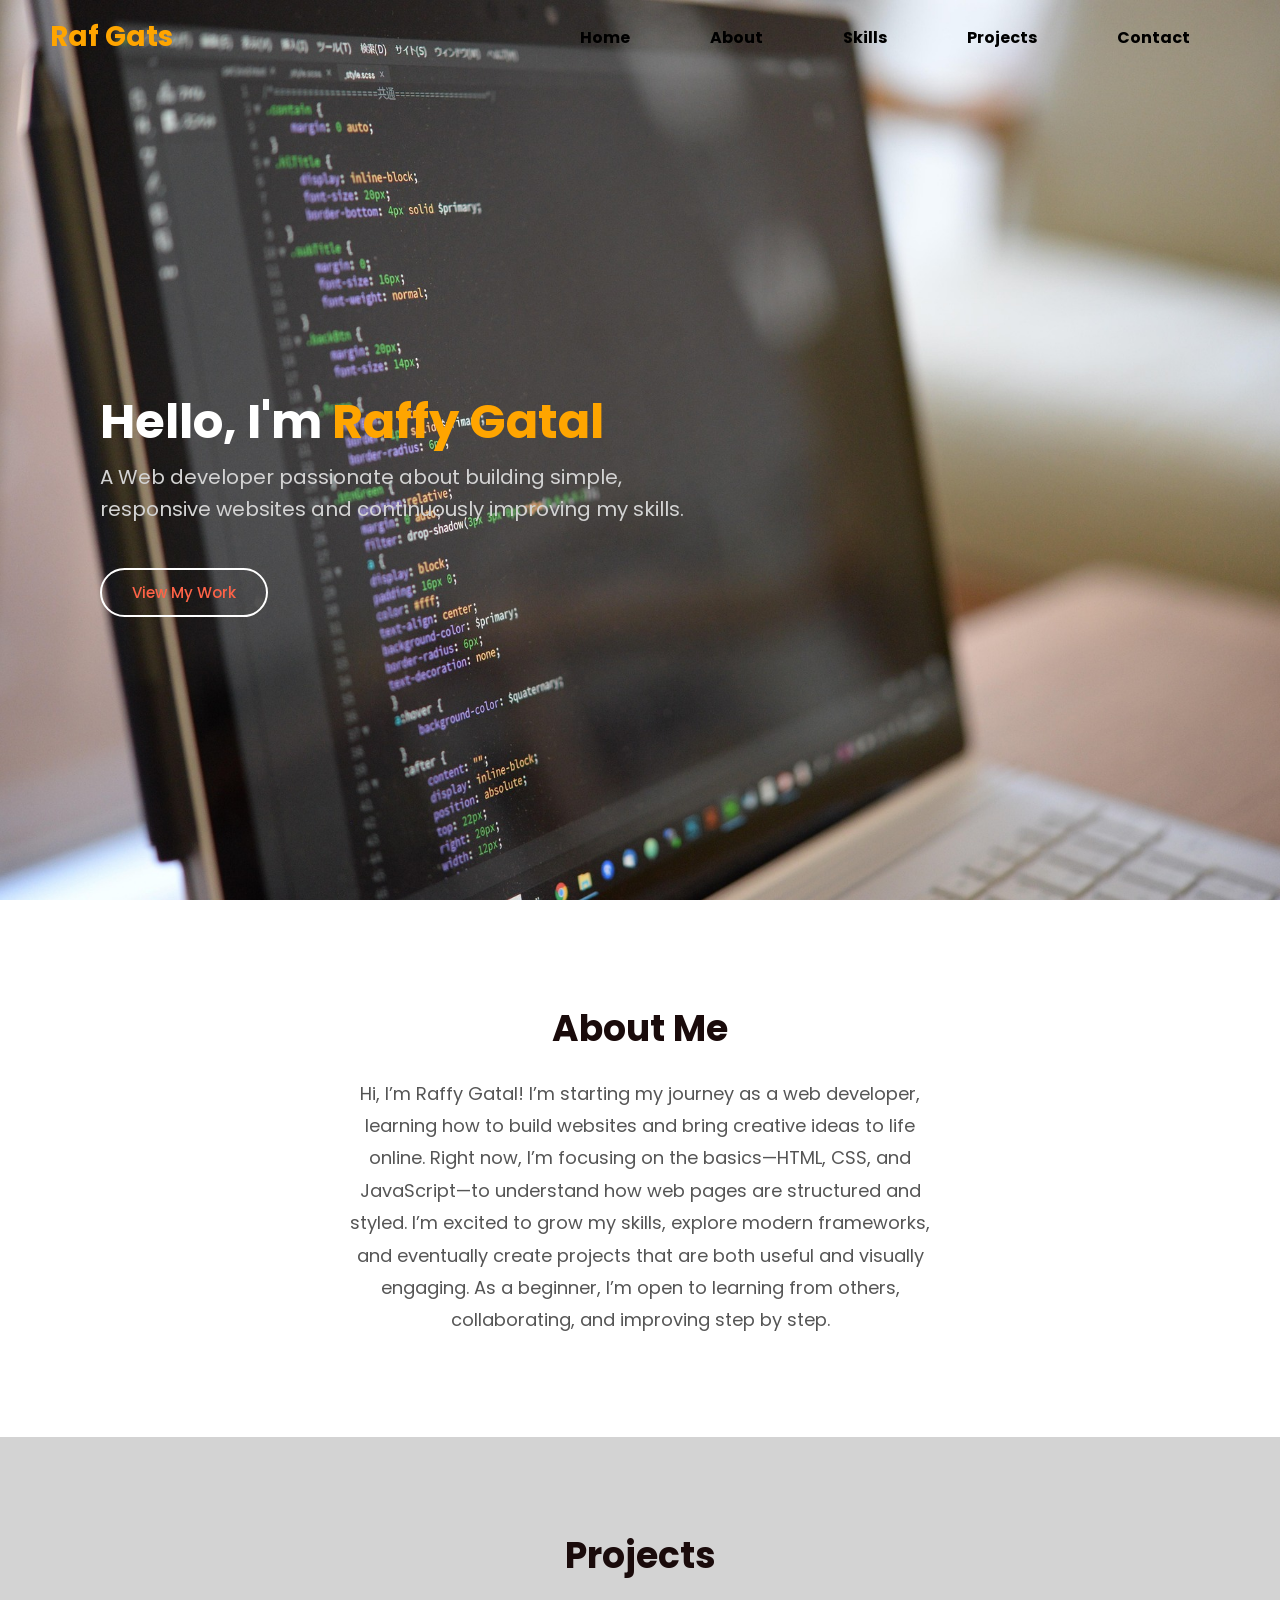
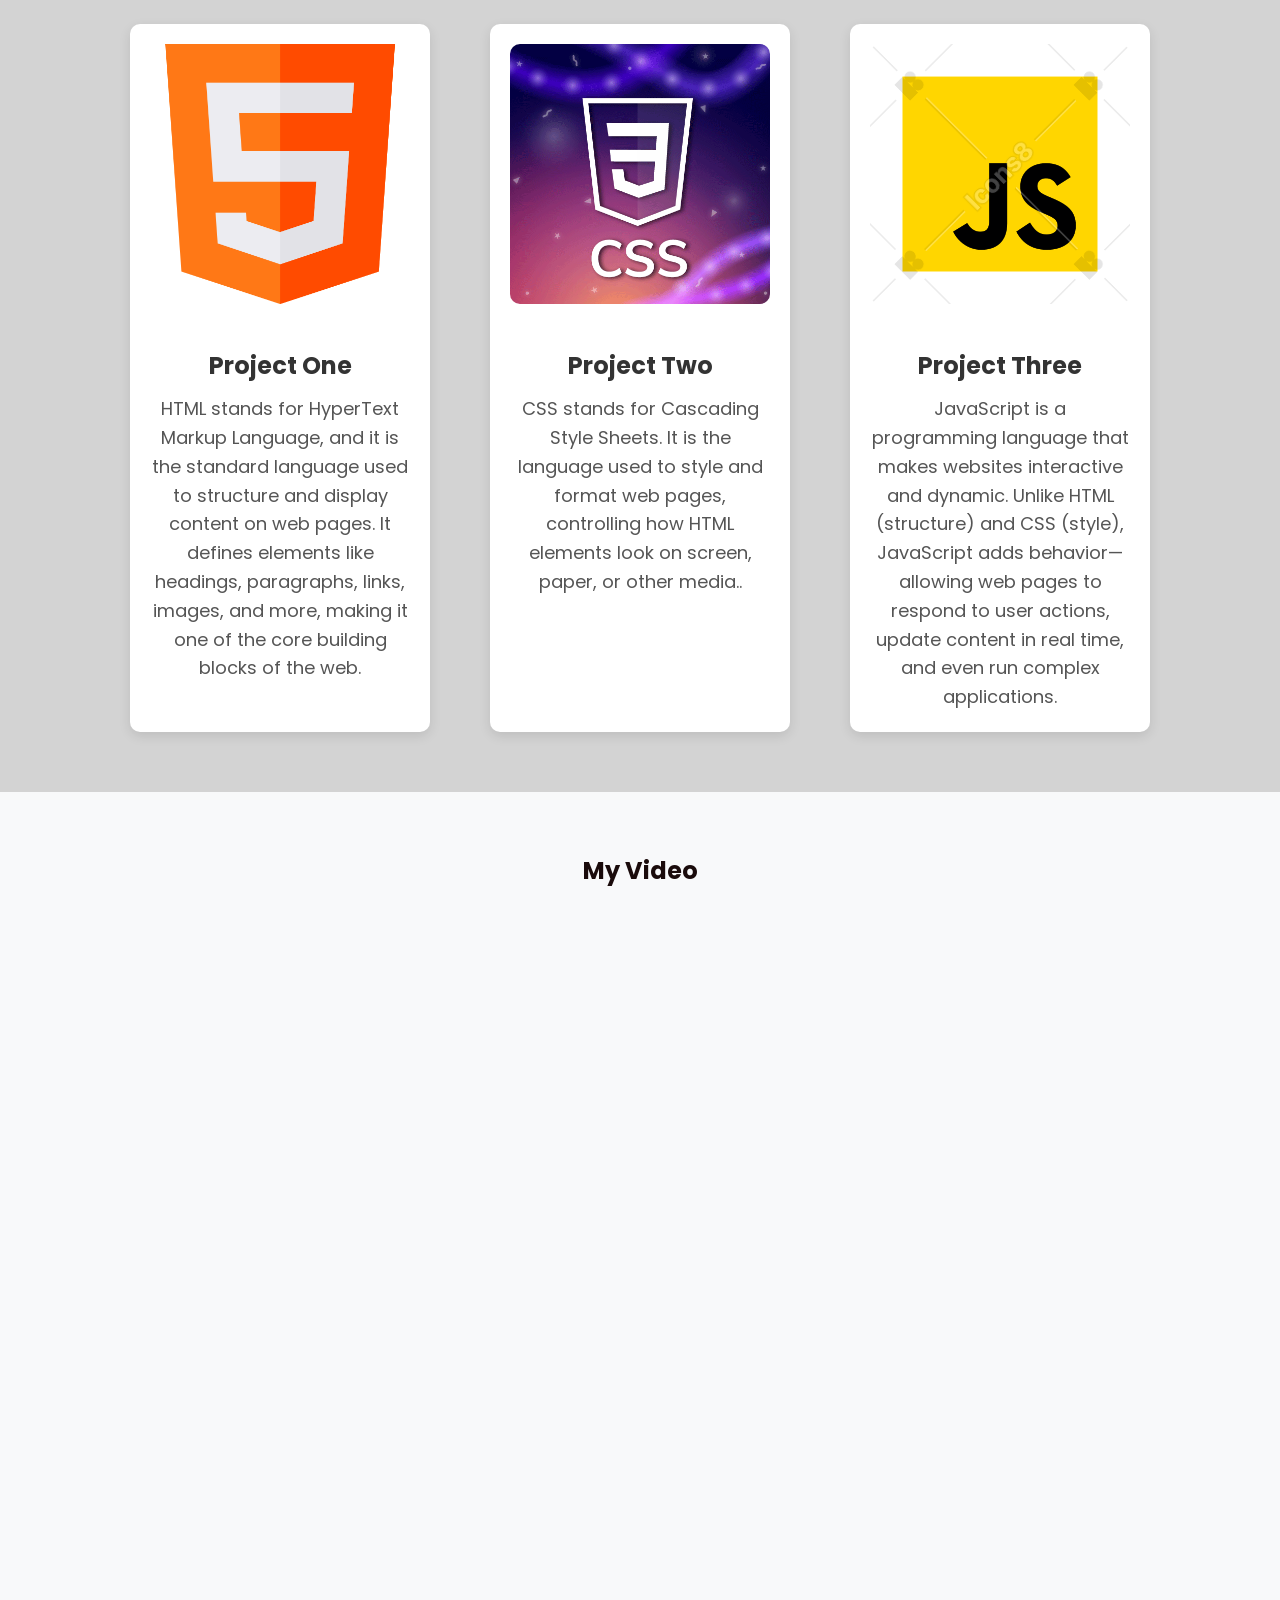
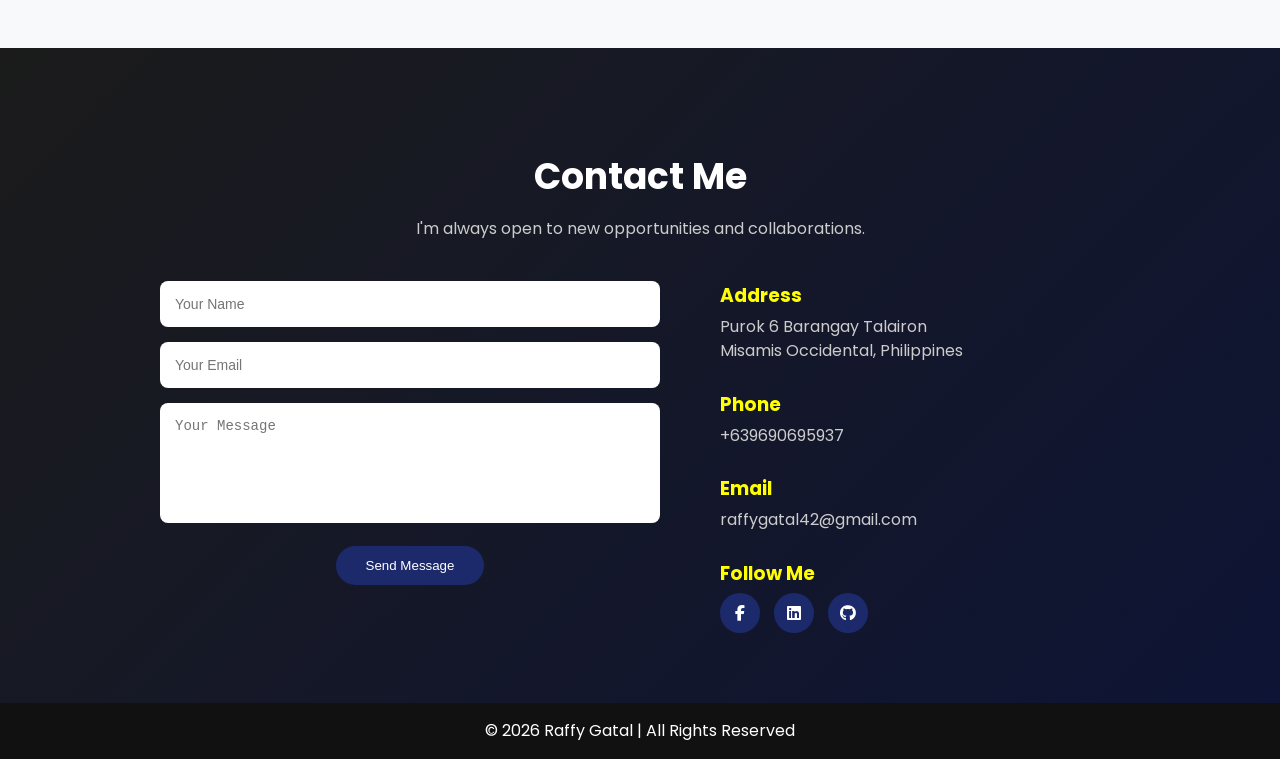
<file: index.html>
<!DOCTYPE html>
<html lang="en">
<head>
    <meta charset="UTF-8">
    <meta name="viewport" content="width=device-width, initial-scale=1.0">
    <meta http-equiv="X-UA-Compatible" content="ie=edge">
    <title>Advanced Portfolio | Raffy Gatal</title>
    <link rel="stylesheet" href="style.css">
    <link rel="stylesheet" href="https://cdnjs.cloudflare.com/ajax/libs/font-awesome/6.5.0/css/all.min.css">
    <link href="https://fonts.googleapis.com/css2?family=Poppins:wght@400;600;700&display=swap" rel="stylesheet">
</head>
<body>

            <!-- Navbar -->
    <nav class="navbar">
        <div class="logo">Raf Gats</div>
        <ul class="nav-links">
            <li><a href="#home">Home</a></li>
            <li><a href="#about">About</a></li>
            <li><a href="#skills">Skills</a></li>
            <li><a href="#projects">Projects</a></li>
            <li><a href="#contact">Contact</a></li>
        </ul>
    </nav>

            <!-- Hero Section -->
    <section id="home" class="hero-section"> <!-- home Section-->
        <div class="hero-content">
            <h1>Hello, I'm <span class="highlight">Raffy Gatal</span></h1>
            <p>A Web developer passionate about building simple, <br>responsive websites and continuously improving my skills.</p><br>
            <a href="#projects" class="btn">View My Work</a>
        </div>
    </section>

            <!-- About Section --> 
     <section id="about" class="about-section">
        <h2>About Me</h2>
        <p>Hi, I’m Raffy Gatal!  
    I’m starting my journey as a web developer, learning how to build websites and bring creative ideas to life online. Right now, I’m focusing on the basics—HTML, CSS, and JavaScript—to understand how web pages are structured and styled.
    I’m excited to grow my skills, explore modern frameworks, and eventually create projects that are both useful and visually engaging. As a beginner, I’m open to learning from others, collaborating, and improving step by step.</p>
    </section>

                <!-- Skills Section (hidden by default) -->
            <section id="skills" style="display:none;">
            <h2>My Skills</h2>
            <div class="skills-container">
            <div class="skill-card"><i class="fab fa-html5"></i><h3>HTML</h3></div>
            <div class="skill-card"><i class="fab fa-css3-alt"></i><h3>CSS</h3></div>
            <div class="skill-card"><i class="fab fa-js-square"></i><h3>JavaScript</h3></div>
            <div class="skill-card"><i class="fab fa-git-alt"></i><h3>Git & GitHub</h3></div>
            <div class="skill-card"><i class="fas fa-mobile-alt"></i><h3>Responsive Design</h3></div>
         </div>
        </section>

        <!-- Projects Section -->
    <section id="projects" class="projects-section">
        <h2>Projects</h2>
        <div class="project-cards">
            <div class="project-card">
                <img src="images/html.png" alt="Html">
                <h3>Project One</h3>
                <p>HTML stands for HyperText Markup Language, and it is the standard language used to structure and display content on web pages. It defines elements like headings, paragraphs, links, images, and more, making it one of the core building blocks of the web.</p>
            </div>
                <div class="project-card">
                <img src="images/css.png" alt="Css">
                <h3>Project Two</h3>
                <p>CSS stands for Cascading Style Sheets. It is the language used to style and format web pages, controlling how HTML elements look on screen, paper, or other media..</p>
            </div>
            <div class="project-card">
                <img src="images/javascript--v1.png" alt="Javascript">
                <h3>Project Three</h3>
                <p>JavaScript is a programming language that makes websites interactive and dynamic. Unlike HTML (structure) and CSS (style), JavaScript adds behavior—allowing web pages to respond to user actions, update content in real time, and even run complex applications.</p>
            </div>
        </div>
    </section>
        <section class="video-section">
  <h2>My Video</h2>
  <div class="video-container">
   <iframe 
   width="400" height="225" 
   src="https://www.youtube-nocookie.com/embed/gT0Lh1eYk78?start=22" 
   title="YouTube video player" 
   frameborder="0" 
   allow="accelerometer; autoplay; clipboard-write; encrypted-media; gyroscope; picture-in-picture; web-share" referrerpolicy="strict-origin-when-cross-origin" 
   allowfullscreen>
    </iframe>
  </div>
</section>


<!-- CONTACT SECTION -->
<section id="contact" class="contact-section">

  <h2>Contact Me</h2>
  <p>I'm always open to new opportunities and collaborations.</p>

  <div class="main-layout">

    <!-- LEFT / FORM -->
    <div class="center-section">
      <form class="contact-form">
        <input type="text" id="name" name="name" placeholder="Your Name" required>

        <input type="email" id="email" name="email" placeholder="Your Email" required>

        <textarea id="message" name="message" placeholder="Your Message" required></textarea>

        <button type="submit">Send Message</button>
      </form>
    </div>

    <!-- RIGHT / INFO -->
    <div class="right-section">
      <div class="contact-info">

        <div class="info-item">
          <h3>Address</h3>
          <p>Purok 6 Barangay Talairon</p>
          <p>Misamis Occidental, Philippines</p>
        </div>

        <div class="info-item">
          <h3>Phone</h3>
          <p>+639690695937</p>
        </div>

        <div class="info-item">
          <h3>Email</h3>
          <p>raffygatal42@gmail.com</p>
        </div>

        <div class="info-item social">
          <h3>Follow Me</h3>
          <a href="#"><i class="fa-brands fa-facebook-f"></i></a>
          <a href="#"><i class="fa-brands fa-linkedin"></i></a>
          <a href="#"><i class="fa-brands fa-github"></i></a>
        </div>

      </div>
    </div>

  </div>

</section>

<!-- FOOTER -->
<footer>
  <p>&copy; 2026 Raffy Gatal | All Rights Reserved</p>
</footer>
<script src="script.js"></script>
</body>
</html>
</file>
<file: style.css>
/* General Resets */
* {
    margin: 0;
    padding: 0;
    box-sizing: border-box;
}

body {
    font-family: 'Poppins', sans-serif;
    color: #1a0b0b;
    background-color: #f8f9fa;
    line-height: 1.6;
}

a {
    text-decoration: none;
    color: inherit;
    transition: color 0.3s ease;
}

a:hover {
    color: #0E1435;
}

/* Navbar */
.navbar {
    position: fixed;
    top: 0;
    width: 100%;
    background: transparent;
    padding: 15px 50px;
    display: flex;
    justify-content: space-between;
    align-items: center;
    z-index: 1000;
}

.logo {
    font-size: 28px;
    font-weight: 700;
    color: #FFA500;
}

.nav-links {
    list-style: none;
    display: flex;
}

.nav-links li {
    margin: 0 20px;
}

.nav-links a {
    color: #000;
    font-weight: 700;
    padding: 10px 20px;
    border-radius: 5px;
    transition: all 0.3s ease;
}

.nav-links a:hover {
    background-color: #0E1435  !important;
    color: #ffffff !important;
}

/* Hero Section */
.hero-section {
    background-image: url("images/wil-nard.jpg");
    background-size: cover;
    background-position: center;
    background-repeat: no-repeat;
    height: 100vh;
    color: #fff;
    display: flex;
    flex-direction: column;
    justify-content: center;
    align-items: flex-start;
    text-align: left;
    padding: 40px 0 0 100px; /* combine top padding and left */
    animation: fadeIn 2s ease-in;
}

.hero-content h1 {
    max-width: 600px;
    font-size: 48px;
    margin-left: 0;
    text-align: left;
    margin-top: 50px;
}

.hero-content .highlight {
    color:#FFA500;
}

.hero-content p {
    font-size: 20px;
    color: #D3D3D3;
    margin: 100px;
    margin-top: 3px;
    margin: 0 0 30px 0; /* top:0, bottom:30px */
}

.btn {
    background-color: transparent;      /* hollow inside */
    color: #FF6347;                   
    border: 2px solid #fff;          /* border line */
    border-radius: 50px;              
    padding: 12px 30px;
    font-size: 15px;              
    font-weight: 500;
    cursor: pointer;
    transition: all 0.3s ease;
}

.btn:hover {
    background-color:#1c2a6b;
    color: #ffffff;
     transform: translateY(-2px);
}

/* About Section */
.about-section {
    padding: 100px 20px;
    text-align: center;
    background-color: #fff;
}

.about-section h2 {
    font-size: 36px;
    font-weight: 700;
    margin-bottom: 20px;
    color: #1a0b0b;

}

.about-section p {
    max-width: 600px;
    margin: 0 auto;
    font-size: 18px;
    color: #555;
    line-height: 1.8;
}

/* Skills Section */
#skills {
    display: flex;
    flex-direction: column;
    align-items: center;  /* centers content horizontally */
    justify-content: center; /* optional: vertical centering inside section */
    text-align: center;  /* centers headings and text */
    padding: 80px 20px;
}

.skills-container {
    display: flex;
    flex-wrap: wrap;
    justify-content: center;  /* centers skill cards horizontally */
    gap: 30px; /* space between cards */
}

.skill-card {
    width: 150px;          /* smaller so they fit in center nicely */
    padding: 20px;
    background-color: #fff;
    border-radius: 10px;
    color: #007bff;
    text-align: center;
    box-shadow: 0 4px 10px rgba(0,0,0,0.1);
}

/* Projects Section */
.projects-section {
    padding: 60px 20px;           /* more top/bottom spacing */
    background-color:#D3D3D3;
    text-align: center;
}

/* Projects Section Title */
.projects-section h2 {
    margin-top: 30px;              /* space above the title */
    margin-bottom: 40px;           /* space below the title */
    font-size: 36px;
    font-weight: 700;
    text-align: center;
    color: #1a0b0b;
}

/* Project Cards Container */
.project-cards {
    display: flex;
    justify-content: center;
    flex-wrap: wrap;
    gap: 60px;                      /* space between cards */
}

/* Individual Project Card */
.project-card {
    background-color: #fff;
    padding: 20px;
    border-radius: 10px;
    width: 300px;
    flex: 0 1 300px;
    box-shadow: 0 4px 12px rgba(0, 0, 0, 0.1);
    transition: transform 0.3s ease, box-shadow 0.3s ease;
}

.project-card:hover {
    transform: translateY(-10px);
    box-shadow: 0 8px 20px rgba(0, 0, 0, 0.15);
}

/* Project Card Image */
.project-card img {
    width: 100%;
    border-radius: 10px;
    margin-bottom: 20px;
    transition: transform 0.3s ease;
}

.project-card:hover img {
    transform: scale(1.05);
}

/* Project Card Title */
.project-card h3 {
    font-size: 24px;
    margin: 15px 0 10px 0;          /* top/bottom spacing */
    color: #333;
}

/* Project Card Description */
.project-card p {
    font-size: 18px;
    color: #555;
    line-height: 1.6;
}
 /* Video Section */
.video-section {
    padding: 60px 20px;
    text-align: center;
}

.video-container {
    position: relative;
    width: 100%;
    max-width: 600px;   /* control size here */
    margin: 0 auto;
    padding-bottom: 56.25%; /* 16:9 ratio */
    height: 0;
}

.video-container iframe {
    position: absolute;
    top: 0;
    left: 0;
    width: 100%;
    height: 100%;
    border: none;
}
/* ===================== Responsive ===================== */
@media (max-width: 1024px) {
    .project-cards {
        gap: 40px;                   /* slightly smaller gap on tablets */
    }
}

@media (max-width: 768px) {
    .projects-section {
        padding: 80px 20px;
    }

    .projects-section h2 {
        margin-top: 40px;
        margin-bottom: 40px;
        font-size: 28px;
    }

    .project-cards {
        flex-direction: column;       /* stack cards vertically */
        gap: 30px;                    /* smaller gap between stacked cards */
    }

   .project-card {
        width: 100%;
        max-width: 400px;
        margin: 0 auto;
    }

} /* ✅ CLOSE MEDIA QUERY HERE */

/* CONTACT SECTION */
.contact-section {
  padding: 100px 20px 60px;
  background: linear-gradient(135deg, #1b1b1b, #0E1435);
  color: white;
  text-align: center;
}

.contact-section h2 {
  font-size: 36px;
  margin-bottom: 10px;
}

.contact-section p {
  margin-bottom: 40px;
  color: #ccc;
}

/* LAYOUT */
.main-layout {
  display: flex;
  justify-content: center;
  align-items: flex-start;
  gap: 60px;
  flex-wrap: wrap;
}

/* FORM */
.center-section {
  flex: 1;
  max-width: 500px;
}

.contact-form input,
.contact-form textarea {
  width: 100%;
  padding: 15px;
  margin-bottom: 15px;
  border-radius: 8px;
  border: none;
  outline: none;
  font-size: 14px;
}

.contact-form textarea {
  min-height: 120px;
  resize: none;
}

.contact-form input:focus,
.contact-form textarea:focus {
  box-shadow: 0 0 0 2px #007bff;
}

.contact-form button {
  padding: 12px 30px;
  border-radius: 30px;
  border: none;
  background: #1c2a6b;
  color: white;
  cursor: pointer;
  transition: 0.3s;
}

.contact-form button:hover {
  background: #007bff;
}

/* RIGHT SIDE */
.right-section {
  flex: 1;
  max-width: 400px;
  text-align: left;
}

.contact-info {
  display: flex;
  flex-direction: column;
  gap: 15px;
}

.info-item {
  margin-bottom: 10px;
}
.info-item h3 {
  color: yellow;
  margin-bottom: 5px;
}

.info-item p {
  margin: 2px 0px;
  line-height: 1.4;
}
/* SOCIAL */
.info-item.social a {
  display: inline-flex;
  width: 40px;
  height: 40px;
  background: #1c2a6b;
  color: white;
  align-items: center;
  justify-content: center;
  border-radius: 50%;
  margin-right: 10px;
  transition: 0.3s;
}

.info-item.social a:hover {
  background: #007bff;
}

/* FOOTER */
footer {
  background: #111;
  color: white;
  text-align: center;
  padding: 15px;
}

/* MOBILE */
@media (max-width: 768px) {
  .main-layout {
    flex-direction: column;
    align-items: center;
  }

  .right-section {
    text-align: center;
  }
}
</file>
